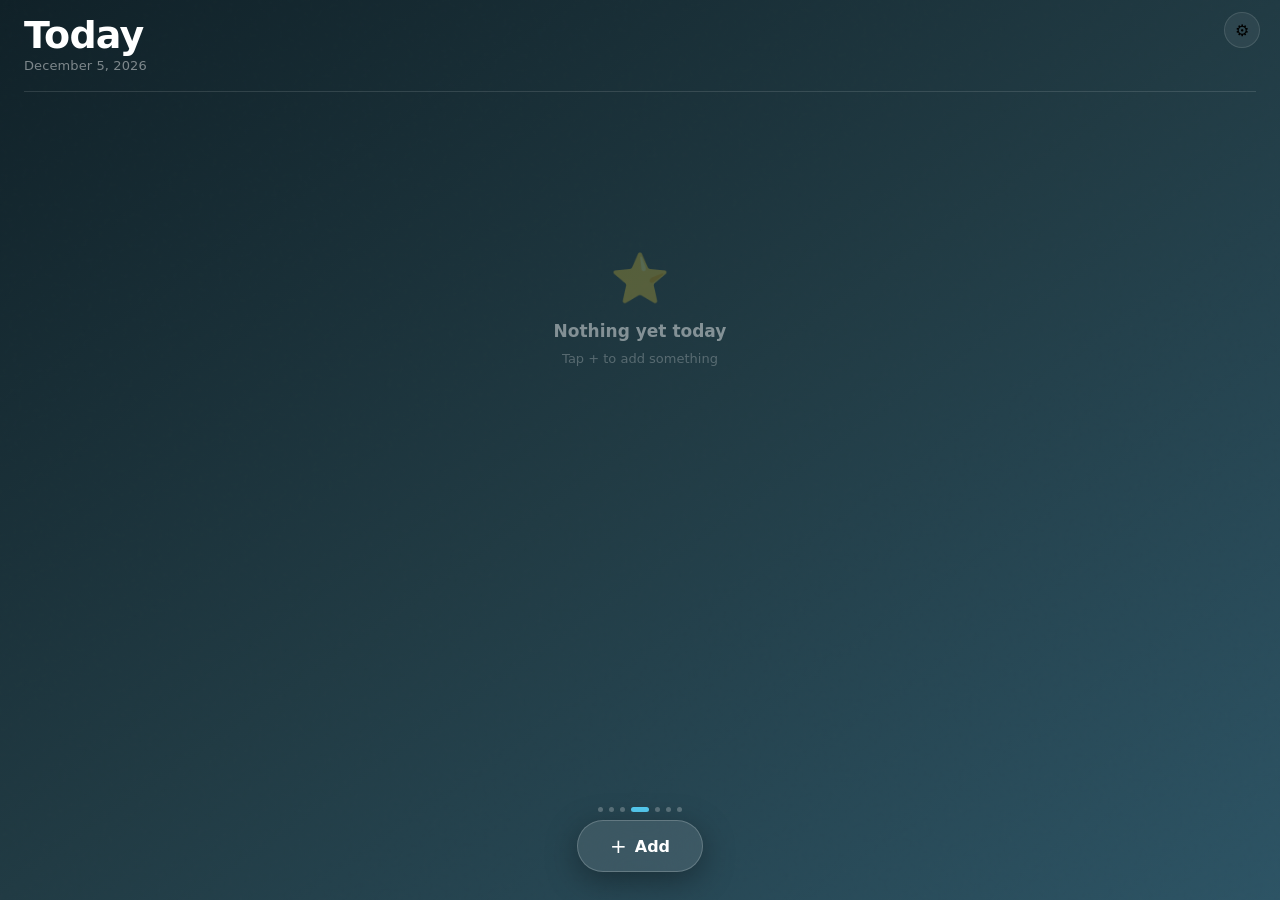
<file: index.html>
<!DOCTYPE html>
<html lang="en">
<head>
  <meta charset="UTF-8">
  <meta name="viewport" content="width=device-width, initial-scale=1, viewport-fit=cover">
  <meta name="theme-color" content="#0f2027">
  <meta name="apple-mobile-web-app-capable" content="yes">
  <meta name="apple-mobile-web-app-status-bar-style" content="black-translucent">
  <meta name="apple-mobile-web-app-title" content="Noted">
  <meta name="description" content="Personal daily planner — tasks, appointments, reminders.">

  <!-- PWA manifest -->
  <link rel="manifest" href="manifest.json">

  <!-- iOS icons (generated inline SVG as placeholder — replace with real PNGs) -->
  <link rel="apple-touch-icon" href="icon-192.png">

  <title>Noted</title>
  <link rel="stylesheet" href="styles.css">
</head>
<body>

<div id="app">
  <!-- Horizontal swipeable day track -->
  <div id="days-track"></div>
</div>

<!-- Floating settings button -->
<button id="settings-btn" aria-label="Settings">⚙</button>

<!-- Day position dots -->
<div id="day-dots"></div>

<!-- Add button -->
<button id="add-btn">
  <span class="plus">+</span>
  <span>Add</span>
</button>


<!-- ═══════════ ADD SHEET ═══════════ -->
<div class="sheet-overlay" id="add-overlay" style="display:none">
  <div class="sheet">
    <div class="sheet-handle"></div>
    <div class="sheet-title">New Item</div>

    <div class="field">
      <label>Title</label>
      <input type="text" id="add-title" placeholder="What's on your mind?" autocomplete="off">
    </div>

    <div class="field">
      <label>Details <span style="opacity:.4;font-weight:400;text-transform:none;letter-spacing:0">optional</span></label>
      <textarea id="add-detail" placeholder="Extra info…" rows="2"></textarea>
    </div>

    <div class="field">
      <label>Type</label>
      <div class="type-row" id="add-type-row"></div>
    </div>

    <div class="field">
      <label>Time</label>
      <div class="time-row">
        <label class="toggle-wrap">
          <label class="toggle">
            <input type="checkbox" id="add-time-check">
            <span class="toggle-slider"></span>
          </label>
          <span>Set a time</span>
        </label>
        <input type="time" class="time-field" id="add-time-val" disabled>
      </div>
    </div>

    <div class="sheet-actions">
      <button class="btn btn-cancel" id="add-cancel">Cancel</button>
      <button class="btn btn-save" id="add-save" disabled>Add</button>
    </div>
  </div>
</div>


<!-- ═══════════ EDIT SHEET ═══════════ -->
<div class="sheet-overlay" id="edit-overlay" style="display:none">
  <div class="sheet">
    <div class="sheet-handle"></div>
    <div class="sheet-title">Edit Item</div>

    <div class="field">
      <label>Title</label>
      <input type="text" id="edit-title" placeholder="Title" autocomplete="off">
    </div>

    <div class="field">
      <label>Details <span style="opacity:.4;font-weight:400;text-transform:none;letter-spacing:0">optional</span></label>
      <textarea id="edit-detail" placeholder="Extra info…" rows="2"></textarea>
    </div>

    <div class="field">
      <label>Type</label>
      <div class="type-row" id="edit-type-row"></div>
    </div>

    <div class="field">
      <label>Time</label>
      <div class="time-row">
        <label class="toggle-wrap">
          <label class="toggle">
            <input type="checkbox" id="edit-time-check">
            <span class="toggle-slider"></span>
          </label>
          <span>Set a time</span>
        </label>
        <input type="time" class="time-field" id="edit-time-val" disabled>
      </div>
    </div>

    <div class="sheet-actions">
      <button class="btn btn-delete" id="edit-delete">Delete</button>
      <button class="btn btn-cancel" id="edit-cancel">Cancel</button>
      <button class="btn btn-save" id="edit-save">Save</button>
    </div>
  </div>
</div>


<!-- ═══════════ SETTINGS SHEET ═══════════ -->
<div class="sheet-overlay" id="settings-overlay" style="display:none">
  <div class="sheet">
    <div class="sheet-handle"></div>
    <div class="sheet-title">Settings</div>

    <!-- Morning reminder -->
    <div class="settings-row">
      <div class="settings-label">
        <div>🔔 Morning Reminder</div>
        <div class="settings-sub">Notification on your lock screen each day</div>
      </div>
    </div>
    <div class="settings-row" style="gap:12px; padding-top: 8px;">
      <div class="field" style="flex:1; margin:0">
        <input type="time" id="reminder-time" value="08:00"
               style="background:rgba(255,255,255,.06);border:1px solid var(--glass-border);border-radius:10px;color:var(--text);font-size:15px;font-family:inherit;padding:11px 14px;outline:none;width:100%">
      </div>
      <button class="btn-sm" id="btn-notif">Enable</button>
    </div>
    <div style="font-size:12px;color:var(--text-muted);padding:4px 0 12px;line-height:1.5">
      On iPhone: add Noted to Home Screen first, then enable.
    </div>

    <!-- Export -->
    <div class="settings-row" style="padding-top:14px">
      <div class="settings-label">
        <div>📤 Export Data</div>
        <div class="settings-sub">Download a backup JSON file</div>
      </div>
      <button class="btn-sm" id="btn-export">Export</button>
    </div>

    <!-- Import -->
    <div class="settings-row">
      <div class="settings-label">
        <div>📥 Import Data</div>
        <div class="settings-sub">Load a backup or sync file</div>
      </div>
      <button class="btn-sm" id="btn-import">Import</button>
      <input type="file" id="import-input" accept=".json" style="display:none">
    </div>

    <div class="settings-row" style="border:none; padding-bottom:0; margin-top:8px">
      <button class="btn btn-cancel" id="settings-close" style="flex:none;width:100%;text-align:center">
        Close
      </button>
    </div>
  </div>
</div>


<script src="app.js"></script>
</body>
</html>
</file>
<file: styles.css>
/* ═══════════════════════════════════════════════════
   Noted — styles.css
   Glassmorphism dark iOS-style PWA
   ═══════════════════════════════════════════════════ */

/* ── Reset & Base ──────────────────────────────────── */
*, *::before, *::after { box-sizing: border-box; margin: 0; padding: 0; }

:root {
  --bg-today:     linear-gradient(145deg, #0f2027, #203a43, #2c5364);
  --bg-past:      linear-gradient(145deg, #1a1a2e, #16213e);
  --bg-future:    linear-gradient(145deg, #1a1a2e, #2d3561);
  --accent:       #56ccf2;
  --accent2:      #2f80ed;
  --danger:       #e74c3c;
  --glass:        rgba(255,255,255,0.06);
  --glass-strong: rgba(255,255,255,0.10);
  --glass-border: rgba(255,255,255,0.12);
  --text:         #ffffff;
  --text-muted:   rgba(255,255,255,0.45);
  --text-dim:     rgba(255,255,255,0.25);
  --radius:       18px;
  --radius-sm:    12px;
  --safe-top:     env(safe-area-inset-top, 20px);
  --safe-bottom:  env(safe-area-inset-bottom, 20px);
}

html, body {
  height: 100%;
  width: 100%;
  overflow: hidden;
  font-family: -apple-system, BlinkMacSystemFont, 'SF Pro Display',
               'Segoe UI', system-ui, sans-serif;
  -webkit-font-smoothing: antialiased;
  background: #0f2027;
  color: var(--text);
  user-select: none;
  -webkit-user-select: none;
}

/* ── App shell ─────────────────────────────────────── */
#app {
  position: fixed;
  inset: 0;
  display: flex;
  flex-direction: column;
  overflow: hidden;
}

/* ── Day track (horizontal scroll) ─────────────────── */
#days-track {
  flex: 1;
  display: flex;
  overflow-x: auto;
  scroll-snap-type: x mandatory;
  -webkit-overflow-scrolling: touch;
  scrollbar-width: none;
}
#days-track::-webkit-scrollbar { display: none; }

/* ── Individual day slide ─────────────────────────── */
.day-slide {
  flex-shrink: 0;
  width: 100vw;
  height: 100%;
  scroll-snap-align: start;
  position: relative;
  display: flex;
  flex-direction: column;
  overflow: hidden;
}

/* Day-specific background gradients */
.day-slide[data-rel="0"]  { background: var(--bg-today); }
.day-slide[data-rel="1"]  { background: linear-gradient(145deg, #1b2838, #2d4a63); }
.day-slide[data-rel="-1"] { background: linear-gradient(145deg, #1a1a2e, #2b2d42); }
.day-slide[data-rel^="-"] { background: var(--bg-past); }
.day-slide:not([data-rel="0"]):not([data-rel="-1"]):not([data-rel="1"]) { background: var(--bg-future); }

/* Subtle noise texture overlay */
.day-slide::before {
  content: '';
  position: absolute;
  inset: 0;
  background-image: url("data:image/svg+xml,%3Csvg viewBox='0 0 200 200' xmlns='http://www.w3.org/2000/svg'%3E%3Cfilter id='n'%3E%3CfeTurbulence type='fractalNoise' baseFrequency='0.9' numOctaves='4' stitchTiles='stitch'/%3E%3C/filter%3E%3Crect width='100%25' height='100%25' filter='url(%23n)' opacity='0.03'/%3E%3C/svg%3E");
  pointer-events: none;
  opacity: 0.4;
}

/* ── Day header ─────────────────────────────────────── */
.day-header {
  padding: calc(var(--safe-top) + 16px) 24px 0;
  position: relative;
  z-index: 2;
}

.day-label-row {
  display: flex;
  align-items: flex-start;
  justify-content: space-between;
  margin-bottom: 4px;
}

.day-name {
  font-size: clamp(30px, 8vw, 38px);
  font-weight: 800;
  letter-spacing: -0.8px;
  line-height: 1;
}

.day-date {
  font-size: 13px;
  color: var(--text-muted);
  margin-top: 4px;
  letter-spacing: 0.1px;
}

/* Remaining count badge */
.count-badge {
  background: var(--glass);
  border: 1px solid var(--glass-border);
  border-radius: 14px;
  padding: 8px 14px;
  text-align: center;
  backdrop-filter: blur(12px);
  -webkit-backdrop-filter: blur(12px);
  flex-shrink: 0;
}
.count-badge .num {
  font-size: 22px;
  font-weight: 800;
  line-height: 1;
  display: block;
}
.count-badge .lbl {
  font-size: 10px;
  color: var(--text-muted);
  text-transform: uppercase;
  letter-spacing: 0.5px;
}

/* Progress bar */
.progress-row {
  margin: 14px 24px 0;
  height: 3px;
  background: rgba(255,255,255,0.08);
  border-radius: 2px;
  overflow: visible;
  position: relative;
  z-index: 2;
}
.progress-fill {
  height: 100%;
  border-radius: 2px;
  background: linear-gradient(90deg, var(--accent), var(--accent2));
  transition: width 0.5s cubic-bezier(.25,.8,.25,1);
  position: relative;
}

/* Divider */
.header-divider {
  margin: 14px 24px 0;
  height: 1px;
  background: var(--glass-border);
  position: relative;
  z-index: 2;
}

/* ── Item list ──────────────────────────────────────── */
.items-scroll {
  flex: 1;
  overflow-y: auto;
  overflow-x: hidden;
  padding: 14px 16px 120px;
  -webkit-overflow-scrolling: touch;
  scrollbar-width: none;
  position: relative;
  z-index: 2;
}
.items-scroll::-webkit-scrollbar { display: none; }

/* Empty state */
.empty-state {
  display: flex;
  flex-direction: column;
  align-items: center;
  justify-content: center;
  height: 60%;
  gap: 10px;
  color: var(--text-dim);
}
.empty-state .icon { font-size: 48px; margin-bottom: 4px; }
.empty-state .title { font-size: 17px; font-weight: 600; color: var(--text-muted); }
.empty-state .sub { font-size: 13px; }

/* Item cards */
.item-card {
  display: flex;
  align-items: center;
  gap: 12px;
  padding: 14px 14px;
  background: var(--glass);
  border: 1px solid var(--glass-border);
  border-radius: var(--radius);
  backdrop-filter: blur(20px);
  -webkit-backdrop-filter: blur(20px);
  margin-bottom: 10px;
  cursor: pointer;
  transition: transform 0.15s, opacity 0.25s;
  position: relative;
  overflow: hidden;
  -webkit-tap-highlight-color: transparent;
}
.item-card:active { transform: scale(0.98); }
.item-card.completed { opacity: 0.42; }

/* Swipe-to-delete indicator */
.item-card::after {
  content: 'Delete';
  position: absolute;
  right: 0;
  top: 0;
  bottom: 0;
  width: 80px;
  background: var(--danger);
  display: flex;
  align-items: center;
  justify-content: center;
  font-size: 13px;
  font-weight: 600;
  border-radius: 0 var(--radius) var(--radius) 0;
  transform: translateX(100%);
  transition: transform 0.25s;
}
.item-card.swipe-reveal::after { transform: translateX(0); }

/* Check button */
.item-check {
  width: 28px;
  height: 28px;
  border-radius: 50%;
  border: 1.5px solid rgba(255,255,255,0.3);
  flex-shrink: 0;
  display: flex;
  align-items: center;
  justify-content: center;
  transition: all 0.2s;
  background: transparent;
  cursor: pointer;
  -webkit-tap-highlight-color: transparent;
}
.item-check.done {
  background: linear-gradient(135deg, var(--accent), var(--accent2));
  border-color: transparent;
}
.item-check.done .check-icon { opacity: 1; }
.check-icon {
  width: 12px;
  height: 12px;
  opacity: 0;
  transition: opacity 0.15s;
}

/* Item text */
.item-body { flex: 1; min-width: 0; }
.item-title {
  font-size: 15px;
  font-weight: 500;
  white-space: nowrap;
  overflow: hidden;
  text-overflow: ellipsis;
  transition: opacity 0.2s;
}
.item-card.completed .item-title {
  text-decoration: line-through;
  text-decoration-color: rgba(255,255,255,0.4);
}
.item-detail {
  font-size: 12px;
  color: var(--text-muted);
  margin-top: 2px;
  white-space: nowrap;
  overflow: hidden;
  text-overflow: ellipsis;
}

/* Item meta (right side) */
.item-meta {
  display: flex;
  flex-direction: column;
  align-items: flex-end;
  gap: 4px;
  flex-shrink: 0;
}
.type-icon { font-size: 14px; opacity: 0.5; }
.item-time {
  font-size: 11px;
  color: var(--text-muted);
  font-variant-numeric: tabular-nums;
}

/* ── Floating day indicator ────────────────────────── */
#day-dots {
  position: fixed;
  bottom: calc(var(--safe-bottom) + 88px);
  left: 50%;
  transform: translateX(-50%);
  display: flex;
  gap: 6px;
  z-index: 20;
  pointer-events: none;
}
.day-dot {
  width: 5px;
  height: 5px;
  border-radius: 50%;
  background: rgba(255,255,255,0.25);
  transition: all 0.25s;
}
.day-dot.active {
  background: var(--accent);
  width: 18px;
  border-radius: 3px;
}

/* ── Add button ────────────────────────────────────── */
#add-btn {
  position: fixed;
  bottom: calc(var(--safe-bottom) + 28px);
  left: 50%;
  transform: translateX(-50%);
  z-index: 30;
  display: flex;
  align-items: center;
  gap: 8px;
  padding: 15px 32px;
  background: var(--glass-strong);
  border: 1px solid rgba(255,255,255,0.2);
  border-radius: 50px;
  color: var(--text);
  font-size: 16px;
  font-weight: 600;
  font-family: inherit;
  cursor: pointer;
  backdrop-filter: blur(24px);
  -webkit-backdrop-filter: blur(24px);
  box-shadow: 0 8px 32px rgba(0,0,0,0.35);
  transition: transform 0.15s, box-shadow 0.15s;
  -webkit-tap-highlight-color: transparent;
}
#add-btn:active { transform: translateX(-50%) scale(0.96); }
#add-btn .plus { font-size: 20px; font-weight: 300; line-height: 1; }

/* ── Bottom Sheet (Add / Edit) ─────────────────────── */
.sheet-overlay {
  position: fixed;
  inset: 0;
  background: rgba(0,0,0,0);
  z-index: 50;
  display: none;
  transition: background 0.3s;
}
.sheet-overlay.open {
  display: block;
  background: rgba(0,0,0,0.55);
}

.sheet {
  position: absolute;
  bottom: 0;
  left: 0; right: 0;
  background: linear-gradient(170deg, #152535, #0d1f2d);
  border-top: 1px solid var(--glass-border);
  border-radius: 24px 24px 0 0;
  padding: 12px 20px calc(var(--safe-bottom) + 20px);
  transform: translateY(100%);
  transition: transform 0.38s cubic-bezier(.32,1,.32,1);
  max-height: 90vh;
  overflow-y: auto;
  -webkit-overflow-scrolling: touch;
}
.sheet-overlay.open .sheet {
  transform: translateY(0);
}

/* Sheet handle */
.sheet-handle {
  width: 36px;
  height: 4px;
  background: rgba(255,255,255,0.2);
  border-radius: 2px;
  margin: 0 auto 20px;
}

.sheet-title {
  font-size: 20px;
  font-weight: 700;
  margin-bottom: 20px;
  letter-spacing: -0.3px;
}

/* Form fields */
.field { margin-bottom: 16px; }
.field label {
  display: block;
  font-size: 11px;
  font-weight: 700;
  text-transform: uppercase;
  letter-spacing: 0.6px;
  color: var(--text-muted);
  margin-bottom: 7px;
}
.field input[type="text"],
.field input[type="time"],
.field textarea,
.field select {
  width: 100%;
  background: rgba(255,255,255,0.06);
  border: 1px solid var(--glass-border);
  border-radius: var(--radius-sm);
  color: var(--text);
  font-size: 16px;
  font-family: inherit;
  padding: 13px 14px;
  outline: none;
  transition: border-color 0.2s;
  -webkit-appearance: none;
}
.field input:focus,
.field textarea:focus,
.field select:focus { border-color: var(--accent); }
.field input::placeholder,
.field textarea::placeholder { color: var(--text-dim); }
.field textarea { resize: none; min-height: 72px; }
.field select option { background: #152535; }

/* Type picker row */
.type-row {
  display: flex;
  gap: 8px;
  flex-wrap: wrap;
}
.type-pill {
  flex: 1;
  min-width: 0;
  padding: 10px 6px;
  border-radius: 10px;
  border: 1px solid var(--glass-border);
  background: var(--glass);
  color: var(--text-muted);
  font-size: 12px;
  font-weight: 600;
  font-family: inherit;
  text-align: center;
  cursor: pointer;
  transition: all 0.18s;
  -webkit-tap-highlight-color: transparent;
  display: flex;
  flex-direction: column;
  align-items: center;
  gap: 3px;
}
.type-pill .tp-icon { font-size: 18px; }
.type-pill.selected {
  background: linear-gradient(135deg, rgba(47,128,237,0.4), rgba(86,204,242,0.25));
  border-color: var(--accent);
  color: var(--text);
}

/* Time row */
.time-row {
  display: flex;
  align-items: center;
  gap: 12px;
}
.toggle-wrap {
  display: flex;
  align-items: center;
  gap: 10px;
  flex: 1;
}
.toggle-wrap span { font-size: 14px; color: var(--text-muted); }
.toggle {
  position: relative;
  width: 44px;
  height: 26px;
  flex-shrink: 0;
}
.toggle input { opacity: 0; width: 0; height: 0; }
.toggle-slider {
  position: absolute;
  inset: 0;
  background: rgba(255,255,255,0.15);
  border-radius: 13px;
  cursor: pointer;
  transition: background 0.2s;
}
.toggle-slider::before {
  content: '';
  position: absolute;
  width: 20px; height: 20px;
  left: 3px; top: 3px;
  background: white;
  border-radius: 50%;
  transition: transform 0.2s;
}
.toggle input:checked ~ .toggle-slider { background: var(--accent2); }
.toggle input:checked ~ .toggle-slider::before { transform: translateX(18px); }

.time-field {
  flex: 1;
  background: rgba(255,255,255,0.06);
  border: 1px solid var(--glass-border);
  border-radius: var(--radius-sm);
  color: var(--text);
  font-size: 16px;
  font-family: inherit;
  padding: 12px 14px;
  outline: none;
  transition: all 0.2s;
  -webkit-appearance: none;
}
.time-field:disabled { opacity: 0.3; }
.time-field:focus { border-color: var(--accent); }

/* Sheet action buttons */
.sheet-actions {
  display: flex;
  gap: 10px;
  margin-top: 20px;
}
.btn {
  flex: 1;
  padding: 15px;
  border-radius: var(--radius-sm);
  border: none;
  font-size: 16px;
  font-weight: 600;
  font-family: inherit;
  cursor: pointer;
  transition: opacity 0.15s, transform 0.15s;
  -webkit-tap-highlight-color: transparent;
}
.btn:active { transform: scale(0.97); }
.btn-cancel {
  background: rgba(255,255,255,0.08);
  color: var(--text-muted);
  border: 1px solid var(--glass-border);
}
.btn-save {
  background: linear-gradient(135deg, var(--accent2), var(--accent));
  color: white;
  box-shadow: 0 4px 20px rgba(86,204,242,0.2);
}
.btn-save:disabled { opacity: 0.35; }
.btn-delete {
  background: rgba(231,76,60,0.15);
  color: #ff6b6b;
  border: 1px solid rgba(231,76,60,0.25);
  flex: 0 0 auto;
  padding: 15px 20px;
}

/* ── Settings panel ─────────────────────────────────── */
#settings-btn {
  position: fixed;
  top: calc(var(--safe-top) + 12px);
  right: 20px;
  z-index: 30;
  width: 36px;
  height: 36px;
  border-radius: 50%;
  background: var(--glass);
  border: 1px solid var(--glass-border);
  backdrop-filter: blur(12px);
  -webkit-backdrop-filter: blur(12px);
  display: flex;
  align-items: center;
  justify-content: center;
  cursor: pointer;
  font-size: 16px;
  -webkit-tap-highlight-color: transparent;
}

/* Settings sheet */
.settings-row {
  display: flex;
  align-items: center;
  justify-content: space-between;
  padding: 14px 0;
  border-bottom: 1px solid var(--glass-border);
  font-size: 15px;
}
.settings-row:last-child { border-bottom: none; }
.settings-label { flex: 1; }
.settings-sub {
  font-size: 12px;
  color: var(--text-muted);
  margin-top: 2px;
}
.settings-row .btn-sm {
  padding: 8px 16px;
  border-radius: 8px;
  font-size: 13px;
  font-weight: 600;
  font-family: inherit;
  cursor: pointer;
  border: 1px solid var(--glass-border);
  background: var(--glass);
  color: var(--text);
  -webkit-tap-highlight-color: transparent;
}

/* ── Entrance animation ─────────────────────────────── */
@keyframes fadeUp {
  from { opacity: 0; transform: translateY(12px); }
  to   { opacity: 1; transform: translateY(0); }
}
.item-card { animation: fadeUp 0.22s ease both; }

/* ── Ripple on tap ─────────────────────────────────── */
@keyframes ripple {
  to { transform: scale(3); opacity: 0; }
}
</file>
